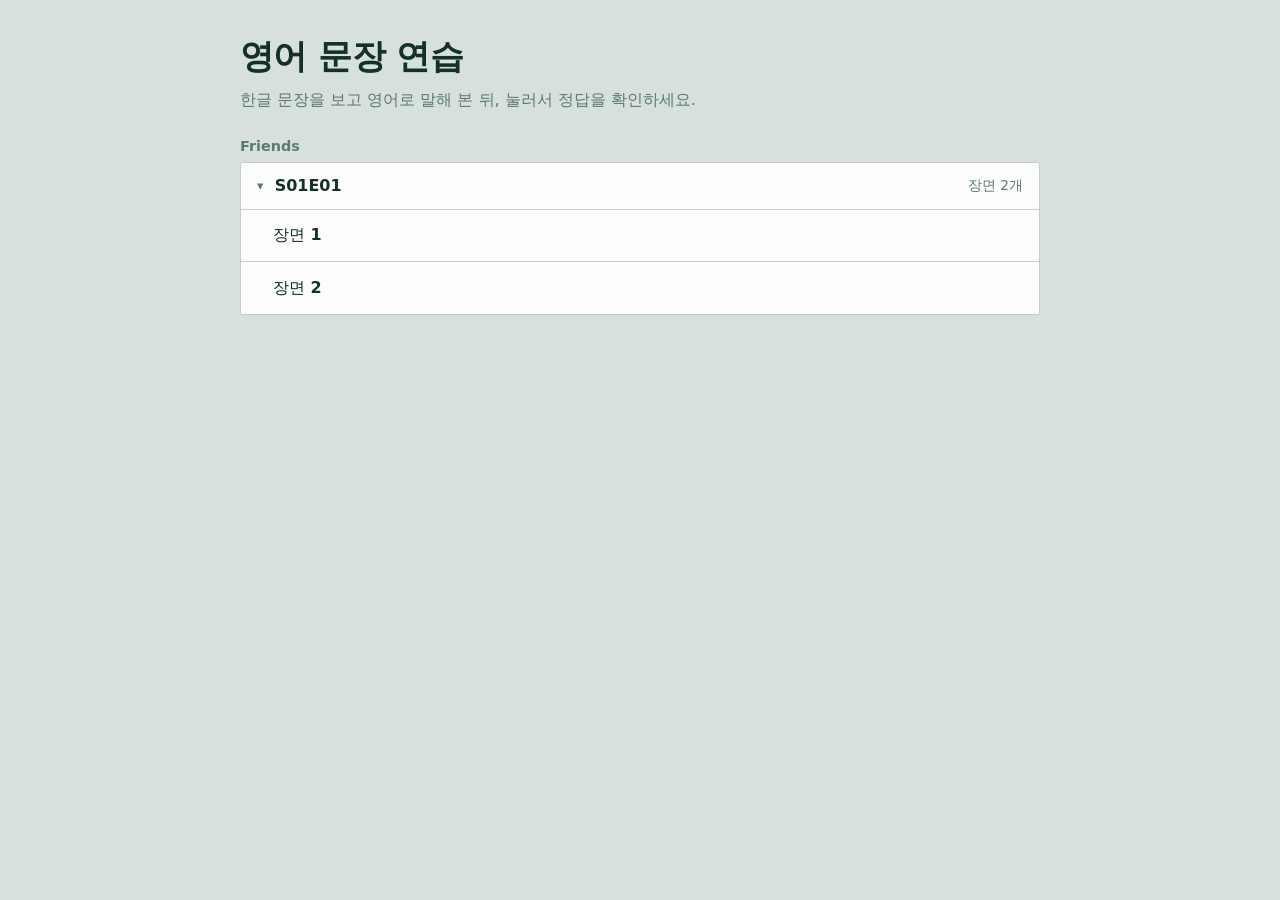
<file: index.html>
<!doctype html>
<html lang="ko">
<head>
  <meta charset="utf-8">
  <meta name="viewport" content="width=device-width, initial-scale=1">
  <title>영어 문장 연습</title>
  <link rel="stylesheet" href="styles.css">
  <script type="module" src="js/main.js"></script>
</head>
<body>
  <main class="shell">
    <p class="status" id="status">불러오는 중…</p>
    <noscript><p class="status">이 페이지는 JavaScript 가 켜져 있어야 동작합니다.</p></noscript>

    <section class="picker" id="picker" hidden>
      <h1>영어 문장 연습</h1>
      <p class="lede">한글 문장을 보고 영어로 말해 본 뒤, 눌러서 정답을 확인하세요.</p>
      <p class="notice" id="picker-notice" role="alert" hidden></p>
      <div id="picker-list"></div>
    </section>

    <section class="drill" id="drill" hidden>
      <header class="bar">
        <a class="back" href="./">← 섹션 목록</a>
        <button type="button" class="chip" id="chip" aria-pressed="false" hidden></button>
        <span class="tally" id="tally"></span>
      </header>
      <h1 class="drill-title" id="drill-title"></h1>
      <p class="notice" id="drill-notice" role="status" hidden></p>
      <div class="track"><div class="fill" id="fill"></div></div>

      <button type="button" class="card" id="card">
        <span class="flag" aria-hidden="true"></span>
        <span class="serial" id="serial"></span>
        <span class="prompt" id="prompt"></span>
        <!-- 안내 문구와 정답을 같은 칸에 겹쳐 둔다. 정답이 나와도 칸 높이가 그대로라 한글이 움직이지 않는다. -->
        <span class="reveal">
          <span class="nudge" id="nudge">영어로 말해 본 뒤 누르면 정답이 보입니다</span>
          <span class="answer" id="answer" lang="en"></span>
        </span>
      </button>

      <div class="actions" id="actions">
        <button type="button" class="btn" id="prev">이전</button>
        <button type="button" class="btn btn-mark" id="mark" aria-pressed="false">헷갈림</button>
        <button type="button" class="btn btn-primary" id="next">정답 보기</button>
      </div>

      <div class="done" id="done" hidden>
        <h2 id="done-title" tabindex="-1"></h2>
        <p id="done-body"></p>
        <div class="row">
          <button type="button" class="btn btn-primary" id="review" hidden></button>
          <button type="button" class="btn" id="restart">처음부터</button>
          <a class="btn" href="./">다른 섹션</a>
        </div>
      </div>

      <p class="keys">Space · Enter · → 정답 보기와 다음 &nbsp;/&nbsp; ← 이전 &nbsp;/&nbsp; D 헷갈림 표시</p>
    </section>
  </main>
</body>
</html>
</file>
<file: styles.css>
:root {
  --bg: #d7e0da;
  --card: #fcfdfc;
  --ink: #13302b;
  --soft: #5c7a72;
  --rule: #c3d0c9;
  --accent: #a2761c;
  --kr: "Apple SD Gothic Neo", "Malgun Gothic", "Noto Sans KR", system-ui, sans-serif;
  --en: Georgia, "Times New Roman", serif;
}

* { box-sizing: border-box; }

[hidden] { display: none !important; }

html, body { margin: 0; }

body {
  background: var(--bg);
  color: var(--ink);
  font-family: var(--kr);
  /* 한글은 기본값이면 단어 중간에서 끊긴다. 띄어쓰기 단위로 끊고,
     한 단어가 줄보다 길 때만 어쩔 수 없이 쪼갠다. */
  word-break: keep-all;
  overflow-wrap: break-word;
  -webkit-font-smoothing: antialiased;
  -webkit-tap-highlight-color: transparent;
}

a { color: inherit; }

:focus-visible { outline: 2px solid var(--accent); outline-offset: 2px; }

.shell {
  max-width: 52rem;
  margin: 0 auto;
  padding: 1rem 16px 1.4rem;
  min-height: 100vh;
  min-height: 100dvh;
  display: flex;
  flex-direction: column;
}

.status { color: var(--soft); margin: 2rem 0; }

/* ---------- 섹션 선택 ---------- */
.picker h1 {
  font-size: clamp(1.6rem, 5vw, 2.1rem);
  letter-spacing: -0.015em;
  margin: 1.2rem 0 0.4rem;
}

.lede { color: var(--soft); line-height: 1.6; margin: 0 0 1.6rem; }

.notice {
  background: var(--card);
  border-left: 3px solid var(--accent);
  padding: 0.75rem 1rem;
  margin: 0 0 1.4rem;
}

.source h2 {
  font-size: 0.9rem;
  font-weight: 600;
  color: var(--soft);
  margin: 0 0 0.5rem;
}

/* 맨 위 "이어서 하기" 묶음 */
.recent {
  background: var(--card);
  border: 1px solid var(--rule);
  border-radius: 2px;
  margin: 0 0 1.4rem;
}

.recent .sections { border-top: none; }

.recent .section-link { padding-left: 1rem; }

/* 에피소드 묶음. 연습을 시작한 묶음만 펼친 채로 시작한다. */
.group {
  background: var(--card);
  border: 1px solid var(--rule);
  border-radius: 2px;
  margin: 0 0 0.6rem;
}

.group summary {
  display: flex;
  align-items: center;
  gap: 0.7rem;
  padding: 0.85rem 1rem;
  font-weight: 600;
  cursor: pointer;
  list-style: none;
}

.group summary::-webkit-details-marker { display: none; }

.group summary::before {
  content: "▸";
  color: var(--soft);
  font-size: 0.8em;
}

.group[open] summary::before { content: "▾"; }

.group summary:hover { background: var(--bg); }

.sections {
  list-style: none;
  margin: 0;
  padding: 0;
  border-top: 1px solid var(--rule);
}

.sections li { display: flex; align-items: stretch; }

.sections li + li { border-top: 1px solid var(--rule); }

.section-link {
  flex: 1;
  display: flex;
  align-items: baseline;
  gap: 0.7rem;
  padding: 0.95rem 1rem 0.95rem 2rem;
  text-decoration: none;
  font-weight: 550;
}

.section-link:hover { background: var(--bg); }

/* 손가락으로 눌러도 빗나가지 않게 세로 44px 을 확보한다. */
.chip-link {
  align-self: center;
  min-height: 2.75rem;
  margin-right: 0.8rem;
  padding: 0 0.7rem;
  text-decoration: none;
}

.progress {
  margin-left: auto;
  font-size: 0.85rem;
  font-weight: 400;
  font-variant-numeric: tabular-nums;
  color: var(--soft);
}

/* ---------- 연습 ---------- */
.drill {
  flex: 1;
  display: flex;
  flex-direction: column;
  gap: 0.9rem;
}

.bar { display: flex; flex-wrap: wrap; align-items: center; gap: 0.5rem 0.7rem; }

.back { font-size: 0.9rem; color: var(--soft); text-decoration: none; }
.back:hover { color: var(--ink); }

.chip {
  font: inherit;
  display: inline-flex;
  align-items: center;
  justify-content: center;
  font-size: 0.78rem;
  font-weight: 550;
  white-space: nowrap;
  color: var(--accent);
  background: transparent;
  border: 1px solid var(--accent);
  border-radius: 999px;
  padding: 0.2rem 0.6rem;
  cursor: pointer;
}

.chip[aria-pressed="true"] { background: var(--accent); color: var(--card); }

.tally {
  margin-left: auto;
  font-size: 0.9rem;
  font-variant-numeric: tabular-nums;
  color: var(--soft);
}

.drill-title { margin: 0; font-size: 1rem; font-weight: 600; }

.track { height: 3px; background: var(--rule); position: relative; }

.fill {
  position: absolute;
  inset: 0 auto 0 0;
  width: 0;
  background: var(--ink);
  transition: width 0.22s ease;
}

.card {
  flex: 1;
  min-height: 15rem;
  width: 100%;
  display: flex;
  flex-direction: column;
  justify-content: center;
  gap: 1.15rem;
  padding: 2.2rem 1.6rem;
  position: relative;
  background: var(--card);
  border: 1px solid var(--rule);
  border-radius: 2px;
  font: inherit;
  color: inherit;
  text-align: left;
  cursor: pointer;
}

.card:focus-visible { outline-offset: 3px; }

.flag {
  position: absolute;
  top: 1rem;
  left: 1rem;
  width: 0.5rem;
  height: 0.5rem;
  border-radius: 50%;
  background: var(--accent);
  display: none;
}

.card.is-marked .flag { display: block; }

.serial {
  position: absolute;
  top: 0.85rem;
  right: 1rem;
  font-size: 0.78rem;
  font-variant-numeric: tabular-nums;
  color: var(--soft);
}

/* 줄 길이는 .shell 의 max-width 로만 제한한다. 여기서 ch 로 한 번 더 조이면
   한글은 한 글자가 2ch 라서 의도보다 절반 폭에서 꺾인다. */
.prompt {
  font-size: clamp(1.75rem, 6.2vw, 2.8rem);
  font-weight: 600;
  line-height: 1.34;
  letter-spacing: -0.015em;
}

/* 안내 문구와 정답이 같은 격자 칸을 쓴다. 칸 높이는 둘 중 큰 쪽(정답)으로 고정된다. */
.reveal {
  display: grid;
  padding-top: 1.15rem;
  border-top: 1px solid var(--rule);
}

.reveal > * { grid-area: 1 / 1; }

/* visibility 로 숨기면 자리는 그대로 두면서 화면 낭독기에도 읽히지 않는다. */
.nudge {
  font-size: 0.85rem;
  color: var(--soft);
  align-self: start;
}

.answer {
  font-family: var(--en);
  font-size: clamp(1.25rem, 4.4vw, 2.4rem);
  line-height: 1.4;
  visibility: hidden;
}

.card.is-revealed .nudge { visibility: hidden; }
.card.is-revealed .answer { visibility: visible; }

/* 좁은 화면에서는 버튼이 다음 줄로 넘어간다. */
.actions, .row { display: flex; flex-wrap: wrap; gap: 0.6rem; }

/* 버튼(<button>)은 글자를 세로 가운데에 놓지만 링크(<a>)는 위에서부터 쌓는다.
   둘을 나란히 두므로 직접 가운데로 맞춘다. */
.btn {
  flex: 1;
  display: inline-flex;
  align-items: center;
  justify-content: center;
  font: inherit;
  font-size: 1rem;
  font-weight: 550;
  /* 버튼 글자는 줄을 바꾸지 않는다. 자리가 모자라면 버튼이 다음 줄로 넘어간다. */
  white-space: nowrap;
  text-align: center;
  text-decoration: none;
  padding: 0.95rem 1rem;
  border-radius: 2px;
  border: 1.5px solid var(--ink);
  background: transparent;
  color: var(--ink);
  cursor: pointer;
}

/* 완료 화면 버튼은 글자 길이대로 두고, 넘치면 줄이 바뀐다. */
.done .row .btn { flex: 1 1 auto; }

.actions #prev { flex: 0 0 5.5rem; }
.actions #mark { flex: 1 1 7rem; }
.actions #next { flex: 2 1 9rem; }

.btn[aria-disabled="true"] { opacity: 0.35; cursor: default; }

.btn-primary { background: var(--ink); color: var(--card); }

.btn-mark { color: var(--accent); border-color: var(--accent); }

.btn-mark[aria-pressed="true"] { background: var(--accent); color: var(--card); }

.done {
  flex: 1;
  display: flex;
  flex-direction: column;
  justify-content: center;
  gap: 1rem;
  padding: 2.2rem 1.6rem;
  background: var(--card);
  border: 1px solid var(--rule);
  border-radius: 2px;
}

.done h2 {
  margin: 0;
  font-size: clamp(1.5rem, 5vw, 2.1rem);
  letter-spacing: -0.015em;
}

.done h2:focus { outline: none; }

.done p { margin: 0; color: var(--soft); line-height: 1.6; }

.keys { margin: 0; font-size: 0.78rem; color: var(--soft); text-align: center; }

@media (hover: none) { .keys { display: none; } }

@media (prefers-reduced-motion: reduce) {
  * { transition: none !important; }
}
</file>
